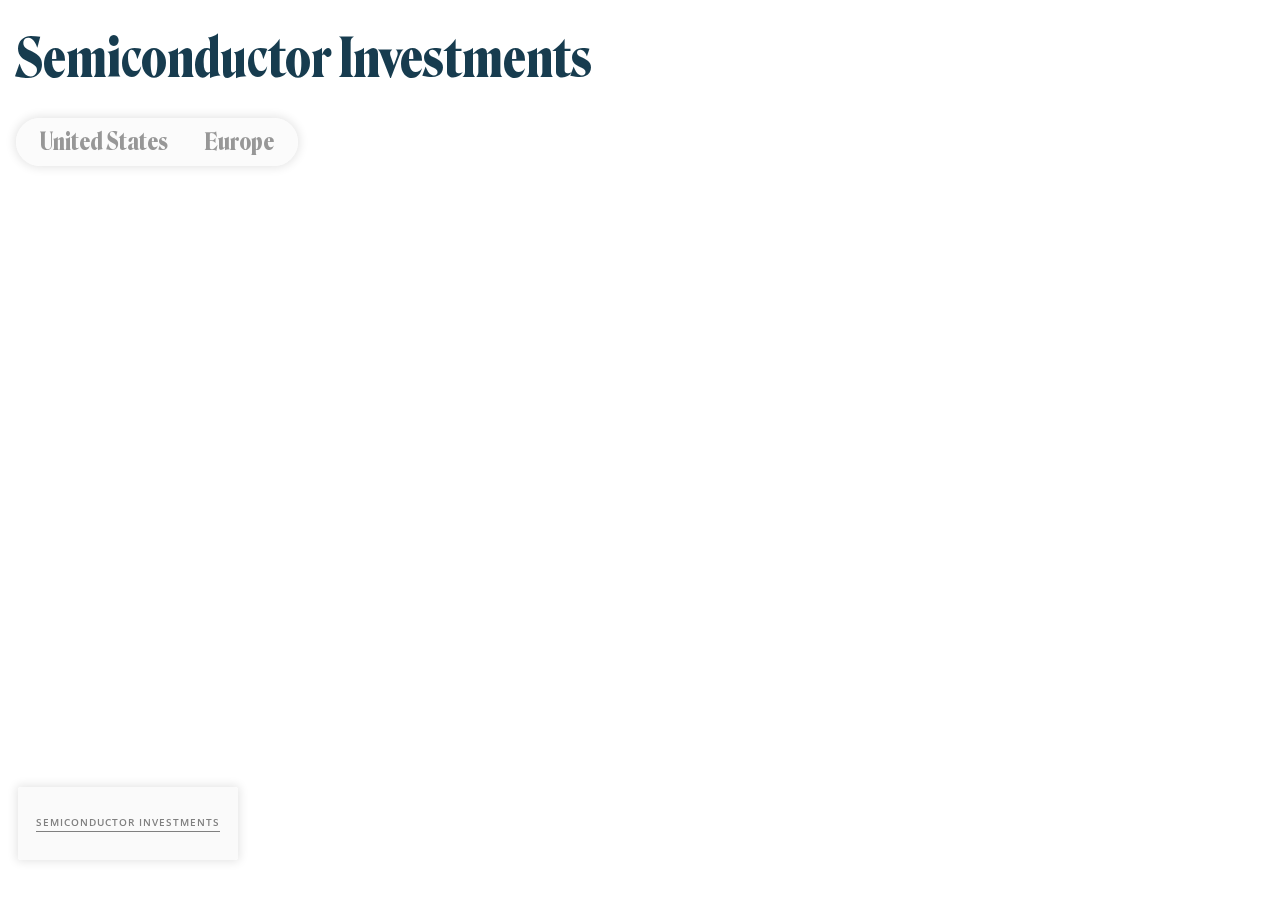
<file: index.html>
<!DOCTYPE html>
<html lang='en'>
  <head>
    <meta charset='utf-8' />
    <title>GMF - Semiconductor Investments</title>
    <meta name='viewport' content='width=device-width, initial-scale=1' />
    
    <!-- Load the Mapbox GL JS -->
    <script src='https://api.tiles.mapbox.com/mapbox-gl-js/v2.9.2/mapbox-gl.js'></script>
    <link href='https://api.tiles.mapbox.com/mapbox-gl-js/v2.9.2/mapbox-gl.css' rel='stylesheet' />

    <!-- Load the Maplibre -->
		<!-- <script src="https://unpkg.com/maplibre-gl@#.#.#/dist/maplibre-gl.js"></script> -->
		<!-- <link href="https://unpkg.com/maplibre-gl@#.#.#/dist/maplibre-gl.css" rel="stylesheet"/> -->

    <!-- Load the `mapbox-gl-geocoder` plugin: https://github.com/mapbox/mapbox-gl-geocoder -->
		<script src="https://api.mapbox.com/mapbox-gl-js/plugins/mapbox-gl-geocoder/v5.0.0/mapbox-gl-geocoder.min.js"></script>
		<link rel="stylesheet" href="https://api.mapbox.com/mapbox-gl-js/plugins/mapbox-gl-geocoder/v5.0.0/mapbox-gl-geocoder.css" type="text/css">
    
    <!-- Google Fonts -->
    <link rel="preconnect" href="https://fonts.googleapis.com">
		<link rel="preconnect" href="https://fonts.gstatic.com" crossorigin>
		<link href="https://fonts.googleapis.com/css2?family=Open+Sans:ital,wght@0,300;0,400;0,600;0,700;1,300;1,400;1,600;1,700&display=swap" rel="stylesheet">
		
		<!-- Settings JSON -->
		<script type="text/javascript" src="settings.json"></script>

		<!-- Stylesheet -->
		<link rel="stylesheet" type="text/css" href="style.css" />

  </head>
  <body>
  	<header>
  		<div class="title-container">
  			<h1 class="title">Semiconductor Investments</h1>
  			<!-- <div class="about-this-project-container"><div class=about-this-project>i</div></div> -->
  		</div>
  		<div class="top-bar">
	  		<div class="continent-toggle-container">
	  			<h3 id="united-states" class="continent-toggle">United States</h3>
	  			<h3 id="europe" class="continent-toggle">Europe</h3>
	  		</div>
	  		<div id="geocoder" class="geocoder"></div>
  		</div>
  	</header>
  	<div class='main'></div>
    <div id='map'></div>
    

		<div id="legend" class="legend">
			<p class="label">SEMICONDUCTOR INVESTMENTS</p>
			<div class="category-container"></div>
		</div>



    <script>
    // Log the map settings
    console.log(settings);

    // The value for 'accessToken' begins with 'pk...'
    // https://docs.mapbox.com/accounts/guides/tokens/#default-public-access-token
    // https://docs.mapbox.com/accounts/guides/tokens/#url-restrictions
    mapboxgl.accessToken = 'pk.eyJ1IjoiZ21mZGlnaXRhbCIsImEiOiJjbGZrN21nYm4wODcxNDFuejh2ZTlicWhlIn0.MpmGWQOJ15s5u9-MY7zIUg'; 
    const map = new mapboxgl.Map({
      container: 'map',
      // Replace YOUR_STYLE_URL with your style URL.
      style: 'mapbox://styles/gmfdigital/clfk7s5a8000001mfp71ejwlp', 
      center: [11.117, 49.409],
      showPadding: true,
      attributionControl: false,
      zoom: 4
    });

    // Add the control to the map. Reference: https://github.com/mapbox/mapbox-gl-geocoder
		const geocoder = new MapboxGeocoder({
				accessToken: mapboxgl.accessToken,
				mapboxgl: mapboxgl,
				placeholder: "Pan to location...",
				collapsed: true,
				clearAndBlurOnEsc: true,
			})
		document.getElementById('geocoder').appendChild(geocoder.onAdd(map));


		map.addControl(new mapboxgl.AttributionControl({
			customAttribution: 'Design: <b><a target="_blank" href="https://ericrannestad.com/Design"> Eric Rannestad Studio</a></b>'
		}));

    map.on('load', () => {

    		map.fitBounds(EUbbox, {
					padding: {top: 50, bottom:20, left: 5, right: 5}
				});

  		checkContinent();

			map.addSource('semiconductors', {
			type: 'geojson',
			// Use a URL for the value for the `data` property.
			data: 'https://api.mapbox.com/datasets/v1/gmfdigital/clfkazscv2lsb2aqh6j1qdlpm/features?access_token=pk.eyJ1IjoiZ21mZGlnaXRhbCIsImEiOiJjbGZrN21nYm4wODcxNDFuejh2ZTlicWhlIn0.MpmGWQOJ15s5u9-MY7zIUg',
      'generateId': true, //This ensures that all features have unique IDs           
			'cluster': true,
			'clusterRadius' : 16,
			'clusterProperties': {
				// https://docs.mapbox.com/mapbox-gl-js/style-spec/sources/#geojson-clusterProperties
				'titles': ["concat",
						["concat", ["get", "firm"], ", "], 
					]
				}
			});
 

			map.addLayer({
				id: 'clusters-circle-id',
				type: 'circle',
				source: 'semiconductors',
				filter: ['has', 'point_count'],
				paint: {
				'circle-color': '#51bbd6',
				'circle-radius': [
					'step',
					['get', 'point_count'],
					10,  	// 10px default
					5, 		// 5+ features
					13,		// 12px
					12, 	// 12+ features
					20		// 16px
				]
				}
			});
			map.addLayer({
				id: 'cluster-symbol-id',
				type: 'symbol',
				source: 'semiconductors',
				filter: ['has', 'point_count'],
				layout: {
					'text-field': ['get', 'point_count_abbreviated'],
					'text-font': ['DIN Offc Pro Medium', 'Arial Unicode MS Bold'],
					'text-size': 12
				}
			});
			 
			var mapCategories = settings.mapSettings.categories;
			function createColors() {
				var allCats = []
				for (var i=0; i < mapCategories.length; i++) {
					var temp = [[mapCategories[i].categoryField], mapCategories[i].color]
					allCats.push(temp)
				}				
				var legend = ["match",
					  ["get", "category"],
				]
				allCats.forEach(c => legend.push(c[0], c[1]));
				legend.push('hsl(42, 0%, 60%)');
			return legend;
			}

			map.addLayer({
			'id': 'semiconductors-id',
			'type': 'circle',
			'source': 'semiconductors',
			'filter' : ['!', ['has', 'point_count']],
			'clickTolerance': '100px',
			'paint': {
				// Make circles larger as the user zooms from z12 to z22.
				"circle-radius": [
			        "interpolate", ["linear"], ["zoom"],
			        0, 3,
			        16, 16
		    ],
	    	'circle-stroke-color': [
			    	'case',
						['boolean', ['feature-state', 'hover'], false],
						'#000',
						'#A92631'
				],
				'circle-stroke-width': 8,
				'circle-stroke-opacity': 0,
				// 'circle-color': '#A92631',
				// Color circles by ethnicity, using a `match` expression.
				'circle-color': createColors(),
				'circle-stroke-color': 'white'
			}
			});
		});	

		map.on('load', () => {
			const styleJson = map.getStyle();
			console.log(styleJson);
		});

    </script>

		<script type="text/javascript" src="script.js"></script>
  </body>
</html>
</file>
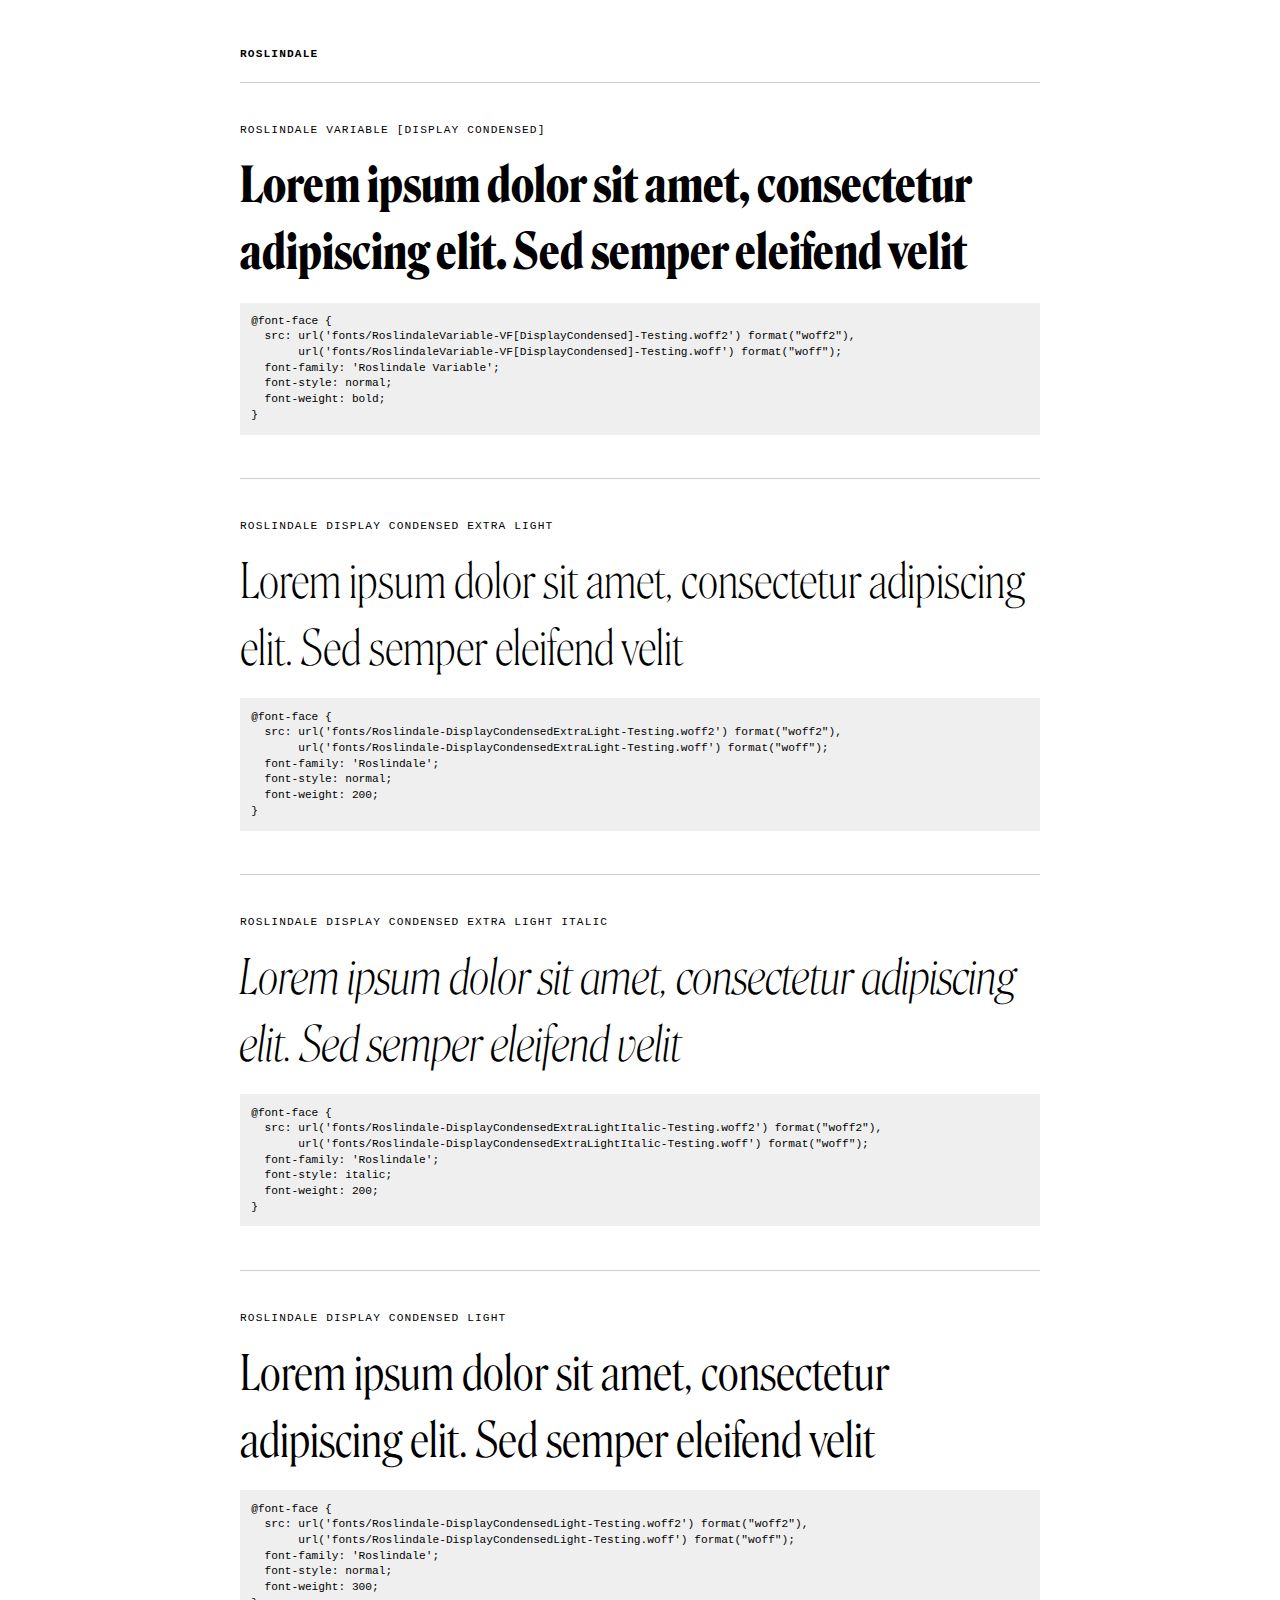
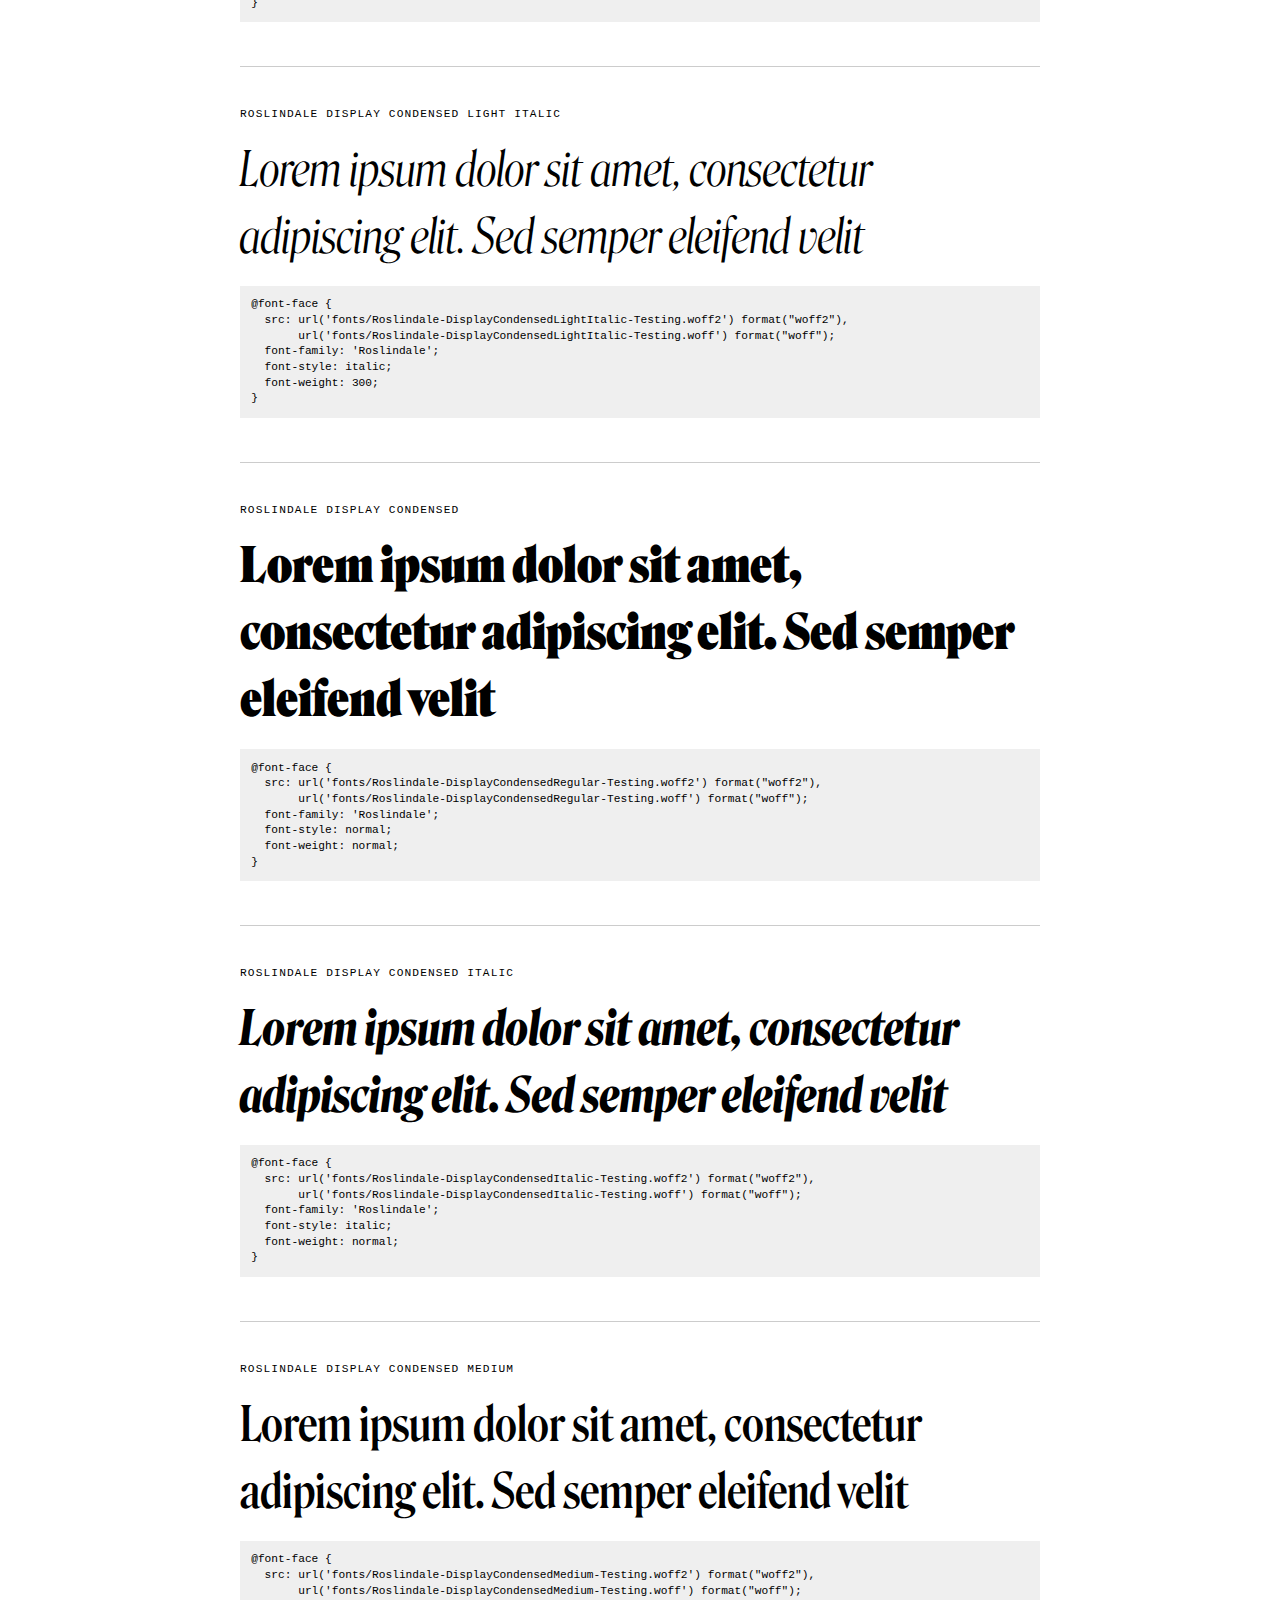
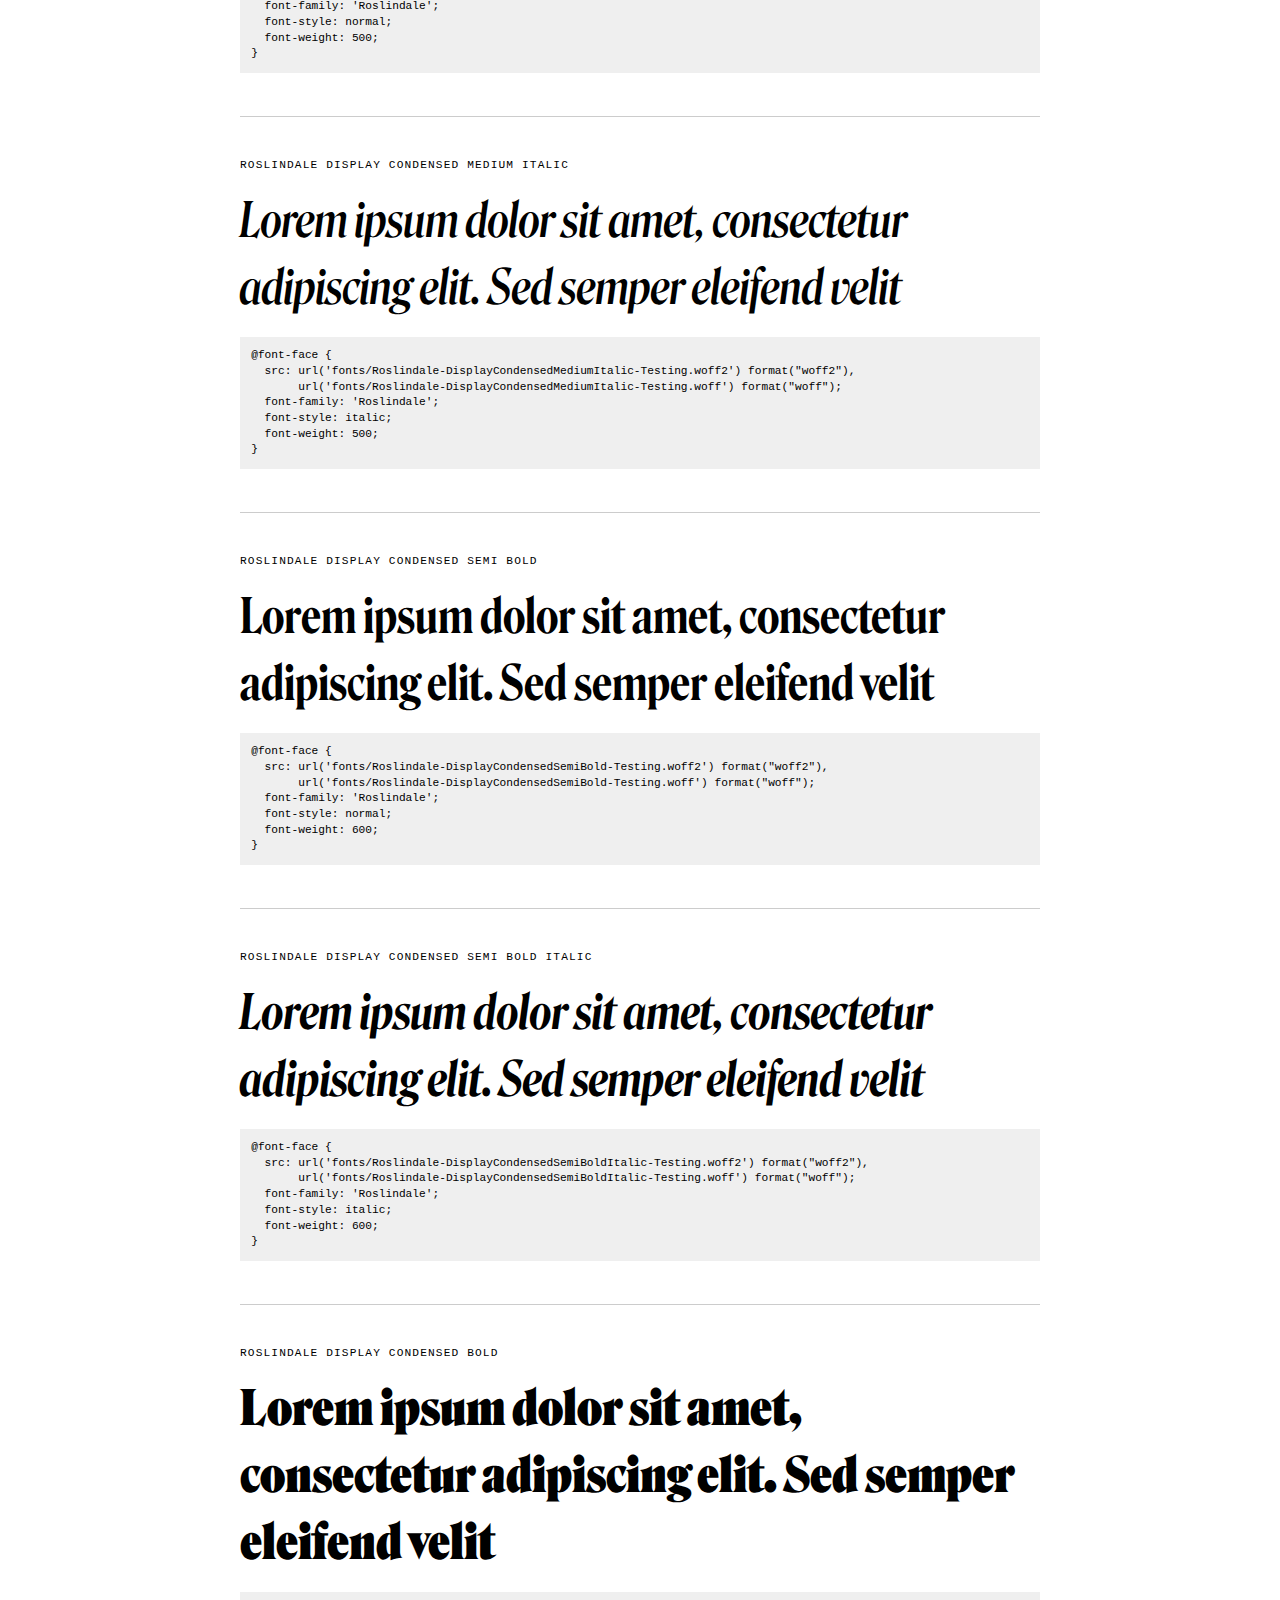
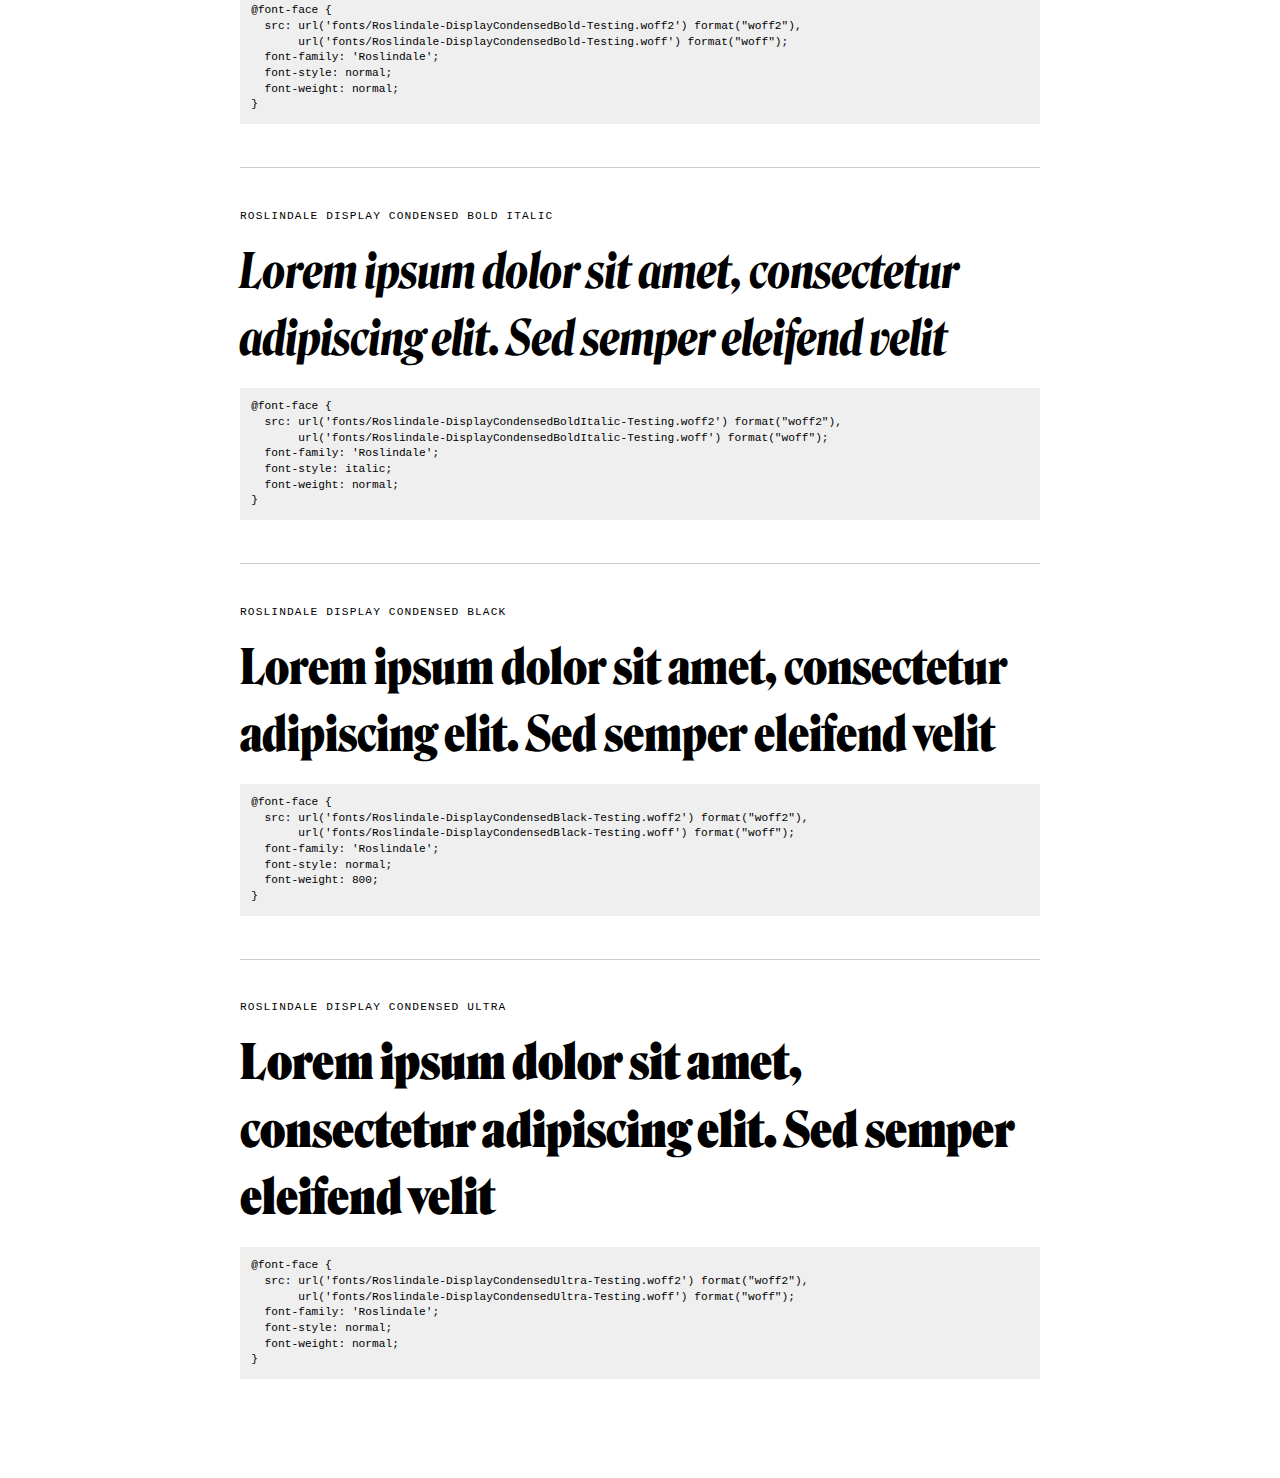
<file: fonts/DJR-Fonts-2023-02-11-b0da9a6-Testing (1)/Roslindale_Web/sample.html>
<!DOCTYPE html>
<head>
<title>Sample HTML: Roslindale</title>
<link rel="stylesheet" href="fonts.css" />
<style type="text/css">

	body {
		max-width: 50em;
		padding: 2em;
		margin-left: auto;
		margin-right: auto;
	}

	h1, h2, pre {
		font-family: 'Input', 'InputSansNarrow', 'InputMonoNarrow', monospace;
	}

	h1, h2 {
		font-size: .7em;
		font-weight: normal;
		text-transform: uppercase;
		letter-spacing: .1em;
	}

	h1 {
		font-weight: bold;
		margin-bottom: 2em;
	}

	h2 {
		margin-bottom: 1rem;
	}

	p {
		line-height: 1.4;
		margin: 0;
	}

	pre {
		font-size: .7em;
		line-height: 1.4;
		background: #efefef;
		overflow: scroll;
		padding: 1em;
		margin-top: 1rem;
	}

	article {
		border-top: 1px solid #ccc;
		padding: 2em 0;
	}

</style>
</head>

<body>

<h1>Roslindale</h1><article>

<h2>Roslindale Variable [Display Condensed]</h2>
<p style="
	font-family: Roslindale Variable;
	font-style: normal;
	font-weight: bold;
	font-size: 48px;
">Lorem ipsum dolor sit amet, consectetur adipiscing elit. Sed semper eleifend velit</p>

<div class="code">
<code>
<pre>@font-face {
  src: url('fonts/RoslindaleVariable-VF[DisplayCondensed]-Testing.woff2') format("woff2"),
       url('fonts/RoslindaleVariable-VF[DisplayCondensed]-Testing.woff') format("woff");
  font-family: 'Roslindale Variable';
  font-style: normal;
  font-weight: bold;
}</pre>
</code>
</div>

</article>
<article>

<h2>Roslindale Display Condensed Extra Light</h2>
<p style="
	font-family: Roslindale;
	font-style: normal;
	font-weight: 200;
	font-size: 48px;
">Lorem ipsum dolor sit amet, consectetur adipiscing elit. Sed semper eleifend velit</p>

<div class="code">
<code>
<pre>@font-face {
  src: url('fonts/Roslindale-DisplayCondensedExtraLight-Testing.woff2') format("woff2"),
       url('fonts/Roslindale-DisplayCondensedExtraLight-Testing.woff') format("woff");
  font-family: 'Roslindale';
  font-style: normal;
  font-weight: 200;
}</pre>
</code>
</div>

</article>
<article>

<h2>Roslindale Display Condensed Extra Light Italic</h2>
<p style="
	font-family: Roslindale;
	font-style: italic;
	font-weight: 200;
	font-size: 48px;
">Lorem ipsum dolor sit amet, consectetur adipiscing elit. Sed semper eleifend velit</p>

<div class="code">
<code>
<pre>@font-face {
  src: url('fonts/Roslindale-DisplayCondensedExtraLightItalic-Testing.woff2') format("woff2"),
       url('fonts/Roslindale-DisplayCondensedExtraLightItalic-Testing.woff') format("woff");
  font-family: 'Roslindale';
  font-style: italic;
  font-weight: 200;
}</pre>
</code>
</div>

</article>
<article>

<h2>Roslindale Display Condensed Light</h2>
<p style="
	font-family: Roslindale;
	font-style: normal;
	font-weight: 300;
	font-size: 48px;
">Lorem ipsum dolor sit amet, consectetur adipiscing elit. Sed semper eleifend velit</p>

<div class="code">
<code>
<pre>@font-face {
  src: url('fonts/Roslindale-DisplayCondensedLight-Testing.woff2') format("woff2"),
       url('fonts/Roslindale-DisplayCondensedLight-Testing.woff') format("woff");
  font-family: 'Roslindale';
  font-style: normal;
  font-weight: 300;
}</pre>
</code>
</div>

</article>
<article>

<h2>Roslindale Display Condensed Light Italic</h2>
<p style="
	font-family: Roslindale;
	font-style: italic;
	font-weight: 300;
	font-size: 48px;
">Lorem ipsum dolor sit amet, consectetur adipiscing elit. Sed semper eleifend velit</p>

<div class="code">
<code>
<pre>@font-face {
  src: url('fonts/Roslindale-DisplayCondensedLightItalic-Testing.woff2') format("woff2"),
       url('fonts/Roslindale-DisplayCondensedLightItalic-Testing.woff') format("woff");
  font-family: 'Roslindale';
  font-style: italic;
  font-weight: 300;
}</pre>
</code>
</div>

</article>
<article>

<h2>Roslindale Display Condensed</h2>
<p style="
	font-family: Roslindale;
	font-style: normal;
	font-weight: normal;
	font-size: 48px;
">Lorem ipsum dolor sit amet, consectetur adipiscing elit. Sed semper eleifend velit</p>

<div class="code">
<code>
<pre>@font-face {
  src: url('fonts/Roslindale-DisplayCondensedRegular-Testing.woff2') format("woff2"),
       url('fonts/Roslindale-DisplayCondensedRegular-Testing.woff') format("woff");
  font-family: 'Roslindale';
  font-style: normal;
  font-weight: normal;
}</pre>
</code>
</div>

</article>
<article>

<h2>Roslindale Display Condensed Italic</h2>
<p style="
	font-family: Roslindale;
	font-style: italic;
	font-weight: normal;
	font-size: 48px;
">Lorem ipsum dolor sit amet, consectetur adipiscing elit. Sed semper eleifend velit</p>

<div class="code">
<code>
<pre>@font-face {
  src: url('fonts/Roslindale-DisplayCondensedItalic-Testing.woff2') format("woff2"),
       url('fonts/Roslindale-DisplayCondensedItalic-Testing.woff') format("woff");
  font-family: 'Roslindale';
  font-style: italic;
  font-weight: normal;
}</pre>
</code>
</div>

</article>
<article>

<h2>Roslindale Display Condensed Medium</h2>
<p style="
	font-family: Roslindale;
	font-style: normal;
	font-weight: 500;
	font-size: 48px;
">Lorem ipsum dolor sit amet, consectetur adipiscing elit. Sed semper eleifend velit</p>

<div class="code">
<code>
<pre>@font-face {
  src: url('fonts/Roslindale-DisplayCondensedMedium-Testing.woff2') format("woff2"),
       url('fonts/Roslindale-DisplayCondensedMedium-Testing.woff') format("woff");
  font-family: 'Roslindale';
  font-style: normal;
  font-weight: 500;
}</pre>
</code>
</div>

</article>
<article>

<h2>Roslindale Display Condensed Medium Italic</h2>
<p style="
	font-family: Roslindale;
	font-style: italic;
	font-weight: 500;
	font-size: 48px;
">Lorem ipsum dolor sit amet, consectetur adipiscing elit. Sed semper eleifend velit</p>

<div class="code">
<code>
<pre>@font-face {
  src: url('fonts/Roslindale-DisplayCondensedMediumItalic-Testing.woff2') format("woff2"),
       url('fonts/Roslindale-DisplayCondensedMediumItalic-Testing.woff') format("woff");
  font-family: 'Roslindale';
  font-style: italic;
  font-weight: 500;
}</pre>
</code>
</div>

</article>
<article>

<h2>Roslindale Display Condensed Semi Bold</h2>
<p style="
	font-family: Roslindale;
	font-style: normal;
	font-weight: 600;
	font-size: 48px;
">Lorem ipsum dolor sit amet, consectetur adipiscing elit. Sed semper eleifend velit</p>

<div class="code">
<code>
<pre>@font-face {
  src: url('fonts/Roslindale-DisplayCondensedSemiBold-Testing.woff2') format("woff2"),
       url('fonts/Roslindale-DisplayCondensedSemiBold-Testing.woff') format("woff");
  font-family: 'Roslindale';
  font-style: normal;
  font-weight: 600;
}</pre>
</code>
</div>

</article>
<article>

<h2>Roslindale Display Condensed Semi Bold Italic</h2>
<p style="
	font-family: Roslindale;
	font-style: italic;
	font-weight: 600;
	font-size: 48px;
">Lorem ipsum dolor sit amet, consectetur adipiscing elit. Sed semper eleifend velit</p>

<div class="code">
<code>
<pre>@font-face {
  src: url('fonts/Roslindale-DisplayCondensedSemiBoldItalic-Testing.woff2') format("woff2"),
       url('fonts/Roslindale-DisplayCondensedSemiBoldItalic-Testing.woff') format("woff");
  font-family: 'Roslindale';
  font-style: italic;
  font-weight: 600;
}</pre>
</code>
</div>

</article>
<article>

<h2>Roslindale Display Condensed Bold</h2>
<p style="
	font-family: Roslindale;
	font-style: normal;
	font-weight: normal;
	font-size: 48px;
">Lorem ipsum dolor sit amet, consectetur adipiscing elit. Sed semper eleifend velit</p>

<div class="code">
<code>
<pre>@font-face {
  src: url('fonts/Roslindale-DisplayCondensedBold-Testing.woff2') format("woff2"),
       url('fonts/Roslindale-DisplayCondensedBold-Testing.woff') format("woff");
  font-family: 'Roslindale';
  font-style: normal;
  font-weight: normal;
}</pre>
</code>
</div>

</article>
<article>

<h2>Roslindale Display Condensed Bold Italic</h2>
<p style="
	font-family: Roslindale;
	font-style: italic;
	font-weight: normal;
	font-size: 48px;
">Lorem ipsum dolor sit amet, consectetur adipiscing elit. Sed semper eleifend velit</p>

<div class="code">
<code>
<pre>@font-face {
  src: url('fonts/Roslindale-DisplayCondensedBoldItalic-Testing.woff2') format("woff2"),
       url('fonts/Roslindale-DisplayCondensedBoldItalic-Testing.woff') format("woff");
  font-family: 'Roslindale';
  font-style: italic;
  font-weight: normal;
}</pre>
</code>
</div>

</article>
<article>

<h2>Roslindale Display Condensed Black</h2>
<p style="
	font-family: Roslindale;
	font-style: normal;
	font-weight: 800;
	font-size: 48px;
">Lorem ipsum dolor sit amet, consectetur adipiscing elit. Sed semper eleifend velit</p>

<div class="code">
<code>
<pre>@font-face {
  src: url('fonts/Roslindale-DisplayCondensedBlack-Testing.woff2') format("woff2"),
       url('fonts/Roslindale-DisplayCondensedBlack-Testing.woff') format("woff");
  font-family: 'Roslindale';
  font-style: normal;
  font-weight: 800;
}</pre>
</code>
</div>

</article>
<article>

<h2>Roslindale Display Condensed Ultra</h2>
<p style="
	font-family: Roslindale;
	font-style: normal;
	font-weight: normal;
	font-size: 48px;
">Lorem ipsum dolor sit amet, consectetur adipiscing elit. Sed semper eleifend velit</p>

<div class="code">
<code>
<pre>@font-face {
  src: url('fonts/Roslindale-DisplayCondensedUltra-Testing.woff2') format("woff2"),
       url('fonts/Roslindale-DisplayCondensedUltra-Testing.woff') format("woff");
  font-family: 'Roslindale';
  font-style: normal;
  font-weight: normal;
}</pre>
</code>
</div>

</article>

</body>
</html>
</file>
<file: style.css>
/*@font-face {
  src: url('fonts/Metropolis/Fonts/Webfonts/WOFF/Metropolis-Medium.woff') format("woff"),
       url('fonts/Metropolis/Fonts/Webfonts/WOFF/Metropolis-Bold.woff') format("woff"),
       url('fonts/Metropolis/Fonts/Webfonts/WOFF/Metropolis-Thin.woff') format("woff");
  font-family: 'Metropolis';
  font-style: normal;
  font-weight: bold;
}*/

@font-face {
  src: url('fonts/RoslindaleVariable-VF[DisplayCondensed]-Testing.woff2') format("woff2"),
       url('fonts/RoslindaleVariable-VF[DisplayCondensed]-Testing.woff') format("woff");
  font-family: 'Roslindale Variable';
  font-style: normal;
  font-weight: bold;
}

font-face {
  src: url('fonts/Roslindale-DisplayCondensedRegular-Testing.woff2') format("woff2"),
       url('fonts/Roslindale-DisplayCondensedRegular-Testing.woff') format("woff");
  font-family: 'Roslindale';
  font-style: normal;
  font-weight: normal;
}

:root{
    --theme-red: rgb(169 38 49);
    --theme-blue: rgb(23 60 79);
    --theme-beige: rgb(247 240 233);
    --theme-grey: rgb(128 128 128);
    --header-font: "Roslindale Variable", "Adobe Garamond Pro", Garamond, Baskerville, "Baskerville Old Face", "Hoefler Text", "Times New Roman", serif;
    --theme-sans-serif:  "Open Sans", "Arial Unicode MS Bold", "Helvetica", sans-serif;
}

html{
  box-sizing: border-box;
}

body { 
  font-family: var(--header-font);
  margin: 0; 
  padding: 0; 
}

#map { 
  position: absolute; 
  top: 0; 
  bottom: 0; 
  width: 100%; 
}

.mapbox-improve-map {
  display: none;
}


.continent-toggle-container {
    display: inline-flex;
    flex-wrap: wrap;
    overflow: hidden;
    padding: 0px;
    background: rgb(249 249 249 / 74%);
    backdrop-filter: blur(4px);
    border-radius: 100px;
    box-shadow: 0 0 10px 2px rgb(0 0 0 / 10%);
    height: max-content;  
}

.top-bar {
    display: flex;
    flex-wrap: wrap;
    gap: 1em;
    padding: 0;
}

.top-bar *, .title-container *{
  pointer-events: auto;
}

.continent-toggle {
  color: rgb(0 0 0 / 40%);
  cursor: pointer;
  margin: 0;
}

.continent-toggle:hover {
  color: rgb(169 38 49 / 80%);
  text-decoration: underline;
}

.continent-toggle#united-states {
    padding: .5em .75em .5em 1em;
}
.continent-toggle#europe {
    padding: .5em 1em .5em .75em;
}

.continent-toggle.active {
  color: var(--theme-red);
  background: white;
}

header {
  pointer-events: none;
  padding: 1em;
  position: absolute;
  z-index: 50;
}

.main {
  z-index: 100;
  position: absolute;
  right: 0;
  bottom: 0;
/*  box-shadow: 0 0 10px 2px rgb(0 0 0 / 10%);*/
  width: 50%;
  height: 100vh;
  pointer-events: none;
}

.content-container{
  box-sizing: border-box;
  position: relative;
/*  border: solid black 2px;*/
  width: 100%;
  height: 100%;
  padding-top: 100px;
  padding-bottom: 100px;
  padding-right: 100px;
  padding-left: 100px;
}

.content-container.popup-container{
  display: flex;
  flex-direction: column;
  align-items: left;
  justify-content: center;
}

.content-container .popup{
  pointer-events: auto !important;
  overflow: scroll;
  z-index: 1000;
  width: 100%;
  max-width: 450px;
  background: rgb(249 249 249 / 90%);
  box-shadow: 0 0 10px 2px rgb(0 0 0 / 20%);
  backdrop-filter: blur(4px);
}

.popup{
  font-family: var(--theme-sans-serif);
  padding: 1em;
  border-radius: 4px;
}

.title-container{
  position: relative;
  display: inline-flex;
  gap: 1em;
  margin-top: 1em;
  margin-bottom: 2em;
}

.title{
  display: inline-block;
  margin: 0;
}

.about-this-project-container{
  display: inline-block;
  position: relative;
  height: 100%;
  width: auto;
}

.about-this-project {
  width:25px;
  height: 25px;
  color: white;
  text-align: center;
  cursor: pointer;
  border-radius: 100px;
  overflow: hidden;
  background-color: var(--theme-blue);
  box-shadow: 0 0 10px 2px rgb(0 0 0 / 10%);
}

h1 {
  line-height: 1;
  margin-bottom: 0.3em; 
  font-family: var(--header-font);
  font-size: clamp(40px, 6vmin, 60px);
  color: var(--theme-blue);
}

h2 {
  line-height: 1;
  font-family: var(--header-font);
  font-size: clamp(30px, 3.5vmin, 48px);
}

h3 {
  line-height: 1;
  font-family: var(--header-font);
  font-size: clamp(20px, 2.7vmin, 24px);
}

h4 {
  line-height: 1.3;
  font-family: var(--theme-sans-serif);
  font-size: clamp(20px, 2vmin, 24px);
}

h5 {
  line-height: 1.3;
  font-weight: 600;
  font-family: var(--theme-sans-serif);
  font-size: clamp(14px, 2vmin, 18px);
}

a {
  text-decoration: none;
}

a:hover{
  text-decoration: underline;
  filter: brightness(70%);
}

.footnote {
    margin-top: 4px;
    font-size: 12px;
    font-style: italic;
}

.legend-entry {
  font-size: 12px;
}



/*****************************/
/*********** LEGEND **********/

.legend {
  background: rgb(249 249 249 / 80%);
  backdrop-filter: blur(4px);
  box-shadow: 0 0 10px 2px rgb(0 0 0 / 10%);
  border-radius: 3px;
  bottom: 40px;
  font-family: var(--theme-sans-serif);
  padding: 18px;
  position: absolute;
  left: 18px;
  z-index: 1;
}
 
.legend h4 {
  margin: 0 0 10px;
}
 
.legend div span {
  border-radius: 50%;
  display: inline-block;
  height: 11px;
  margin-right: 5px;
  width: 11px;
}



/*****************************/
/*********** POPUP ***********/

.mapboxgl-popup-content {
  position: relative;
  min-width: 100px;
  width: auto;
  max-width: 200px;
  border-radius: 3px;
  padding: 4px;
  pointer-events: auto;
}

.preview .mapboxgl-popup-content{
  background: rgb(249 249 249 / 80%);
  backdrop-filter: blur(4px);
  box-shadow: 0 0 10px 2px rgb(0 0 0 / 10%);
}

.preview .mapboxgl-popup-tip {
  border-top-color: rgb(249 249 249 / 90%);
/*  backdrop-filter: blur(4px);*/
  box-shadow: 0px 10px 20px -20px rgb(0 0 0 / 10%);
}


.feature p {
  font-family: var(--theme-sans-serif);
  font-weight: 600;
  margin: 0;
}

.popup-header .title{
  display: block;
  margin-top: 24px;
/*  padding-bottom: 16px;*/
  margin-bottom: 16px;
/*  border-bottom: white solid 8px;*/
}

.popup-header .title .firm{
  color: var(--theme-red);
  margin-top: 0px;
  margin-bottom: 8px;
}
.popup-header .title .event{
  color: var(--theme-red);
/*  font-style: italic;*/
  margin-top: 8px;
  margin-bottom: 0px;
}

.stat-section.supplied {
  display: flex;
  flex-wrap: wrap;
  gap: 0em 1em; /* no row gap */
}

.stat-container.supplied {
  flex-basis: auto;
  min-width: 33.33%;
/*  flex-grow: 1;*/
}

.stat-container.hide, .stat-container .footnote.false {
  display: none;
}

.stat {
    margin: 0;
    padding: 4px 12px 4px 12px;
    background: white;
    display: inline-block;
    /* border: #e5e5e5 1px solid; */
    border-radius: 16px;
/*    color: white;*/
    color: var(--theme-beige);
    font-weight: 600;
    font-size: 14px;
}

.stat {
    background-color: var(--theme-red);
}

.jobs .stat {
  background-color: var(--theme-blue);
}

.meta-bar {
  display: inline-flex;
  flex-wrap: wrap;
  gap: 8px;
}

.meta-bar p {
  margin: 0;
  color: var(--theme-red);
  letter-spacing: .5px;
  font-size: 11px;
}

.meta-bar .meta-box {
  font-family: var(--theme-sans-serif);
  font-size: 12px;
  background: white;
  padding: 2px 8px 2px 8px;
  border-radius: 100px;
  border: solid 1px #e7e7e7;
} 

.location-meta {
  display: inline-flex;
  gap: 4px;
}

.location-meta .country-flag {
  height: 9px;
  width: 15px;
  background-color: #e7e7e7;
  margin-top: 4px;
}

.label {
  font-size: 10px;
  letter-spacing: 1px;
  color: var(--theme-grey);  
  padding-bottom: 2px;
  font-weight: 600;
  border-bottom: 1px solid var(--theme-grey);
}

.sources ol {
  padding-left: 12px;
  margin-top: 0px;
}

li.source {
  font-size: 12px;
  color: var(--theme-grey);
  font-weight: default;  
}

.source a{
  margin-left: 8px;
  display: block;
  font-size: 12px;
  color: var(--theme-red);  
  font-weight: 600;
}


/*************************************/
/*********** MEDIA QUERIES ***********/

@media only screen and (max-width: 900px) {

  .content-container.popup-container {
    padding: 0px 18px 36px 18px;
  }

  .popup {
    margin: auto;
    width: auto !important;
    max-width: unset !important;
  }

}


@media only screen and (max-width: 650px) {

  h1 {
    font-size: 28px;
  }

  h3{
    font-size: 18px;
  }

  .title-container {
    margin-top: 1em;
    margin-bottom: 1em;
  }

  .main {
    z-index: 100;
    position: absolute;
    right: 0;
    bottom: 0;
    width: 100%;
    height: 40vh;
    pointer-events: none;
  }

  .content-container {
    padding: 0;
  }

  .content-container .popup {
    overflow: scroll;
  }

  .popup {
    margin: auto;
    width: auto !important;
    max-width: unset !important;
  }

  .geocoder {
    display: none;
  }
}
</file>
<file: fonts/DJR-Fonts-2023-02-11-b0da9a6-Testing (1)/Roslindale_Web/fonts.css>
@font-face {
  src: url('fonts/RoslindaleVariable-VF[DisplayCondensed]-Testing.woff2') format("woff2"),
       url('fonts/RoslindaleVariable-VF[DisplayCondensed]-Testing.woff') format("woff");
  font-family: 'Roslindale Variable';
  font-style: normal;
  font-weight: bold;
}

@font-face {
  src: url('fonts/Roslindale-DisplayCondensedExtraLight-Testing.woff2') format("woff2"),
       url('fonts/Roslindale-DisplayCondensedExtraLight-Testing.woff') format("woff");
  font-family: 'Roslindale';
  font-style: normal;
  font-weight: 200;
}

@font-face {
  src: url('fonts/Roslindale-DisplayCondensedExtraLightItalic-Testing.woff2') format("woff2"),
       url('fonts/Roslindale-DisplayCondensedExtraLightItalic-Testing.woff') format("woff");
  font-family: 'Roslindale';
  font-style: italic;
  font-weight: 200;
}

@font-face {
  src: url('fonts/Roslindale-DisplayCondensedLight-Testing.woff2') format("woff2"),
       url('fonts/Roslindale-DisplayCondensedLight-Testing.woff') format("woff");
  font-family: 'Roslindale';
  font-style: normal;
  font-weight: 300;
}

@font-face {
  src: url('fonts/Roslindale-DisplayCondensedLightItalic-Testing.woff2') format("woff2"),
       url('fonts/Roslindale-DisplayCondensedLightItalic-Testing.woff') format("woff");
  font-family: 'Roslindale';
  font-style: italic;
  font-weight: 300;
}

@font-face {
  src: url('fonts/Roslindale-DisplayCondensedRegular-Testing.woff2') format("woff2"),
       url('fonts/Roslindale-DisplayCondensedRegular-Testing.woff') format("woff");
  font-family: 'Roslindale';
  font-style: normal;
  font-weight: normal;
}

@font-face {
  src: url('fonts/Roslindale-DisplayCondensedItalic-Testing.woff2') format("woff2"),
       url('fonts/Roslindale-DisplayCondensedItalic-Testing.woff') format("woff");
  font-family: 'Roslindale';
  font-style: italic;
  font-weight: normal;
}

@font-face {
  src: url('fonts/Roslindale-DisplayCondensedMedium-Testing.woff2') format("woff2"),
       url('fonts/Roslindale-DisplayCondensedMedium-Testing.woff') format("woff");
  font-family: 'Roslindale';
  font-style: normal;
  font-weight: 500;
}

@font-face {
  src: url('fonts/Roslindale-DisplayCondensedMediumItalic-Testing.woff2') format("woff2"),
       url('fonts/Roslindale-DisplayCondensedMediumItalic-Testing.woff') format("woff");
  font-family: 'Roslindale';
  font-style: italic;
  font-weight: 500;
}

@font-face {
  src: url('fonts/Roslindale-DisplayCondensedSemiBold-Testing.woff2') format("woff2"),
       url('fonts/Roslindale-DisplayCondensedSemiBold-Testing.woff') format("woff");
  font-family: 'Roslindale';
  font-style: normal;
  font-weight: 600;
}

@font-face {
  src: url('fonts/Roslindale-DisplayCondensedSemiBoldItalic-Testing.woff2') format("woff2"),
       url('fonts/Roslindale-DisplayCondensedSemiBoldItalic-Testing.woff') format("woff");
  font-family: 'Roslindale';
  font-style: italic;
  font-weight: 600;
}

@font-face {
  src: url('fonts/Roslindale-DisplayCondensedBold-Testing.woff2') format("woff2"),
       url('fonts/Roslindale-DisplayCondensedBold-Testing.woff') format("woff");
  font-family: 'Roslindale';
  font-style: normal;
  font-weight: normal;
}

@font-face {
  src: url('fonts/Roslindale-DisplayCondensedBoldItalic-Testing.woff2') format("woff2"),
       url('fonts/Roslindale-DisplayCondensedBoldItalic-Testing.woff') format("woff");
  font-family: 'Roslindale';
  font-style: italic;
  font-weight: normal;
}

@font-face {
  src: url('fonts/Roslindale-DisplayCondensedBlack-Testing.woff2') format("woff2"),
       url('fonts/Roslindale-DisplayCondensedBlack-Testing.woff') format("woff");
  font-family: 'Roslindale';
  font-style: normal;
  font-weight: 800;
}

@font-face {
  src: url('fonts/Roslindale-DisplayCondensedUltra-Testing.woff2') format("woff2"),
       url('fonts/Roslindale-DisplayCondensedUltra-Testing.woff') format("woff");
  font-family: 'Roslindale';
  font-style: normal;
  font-weight: normal;
}
</file>
